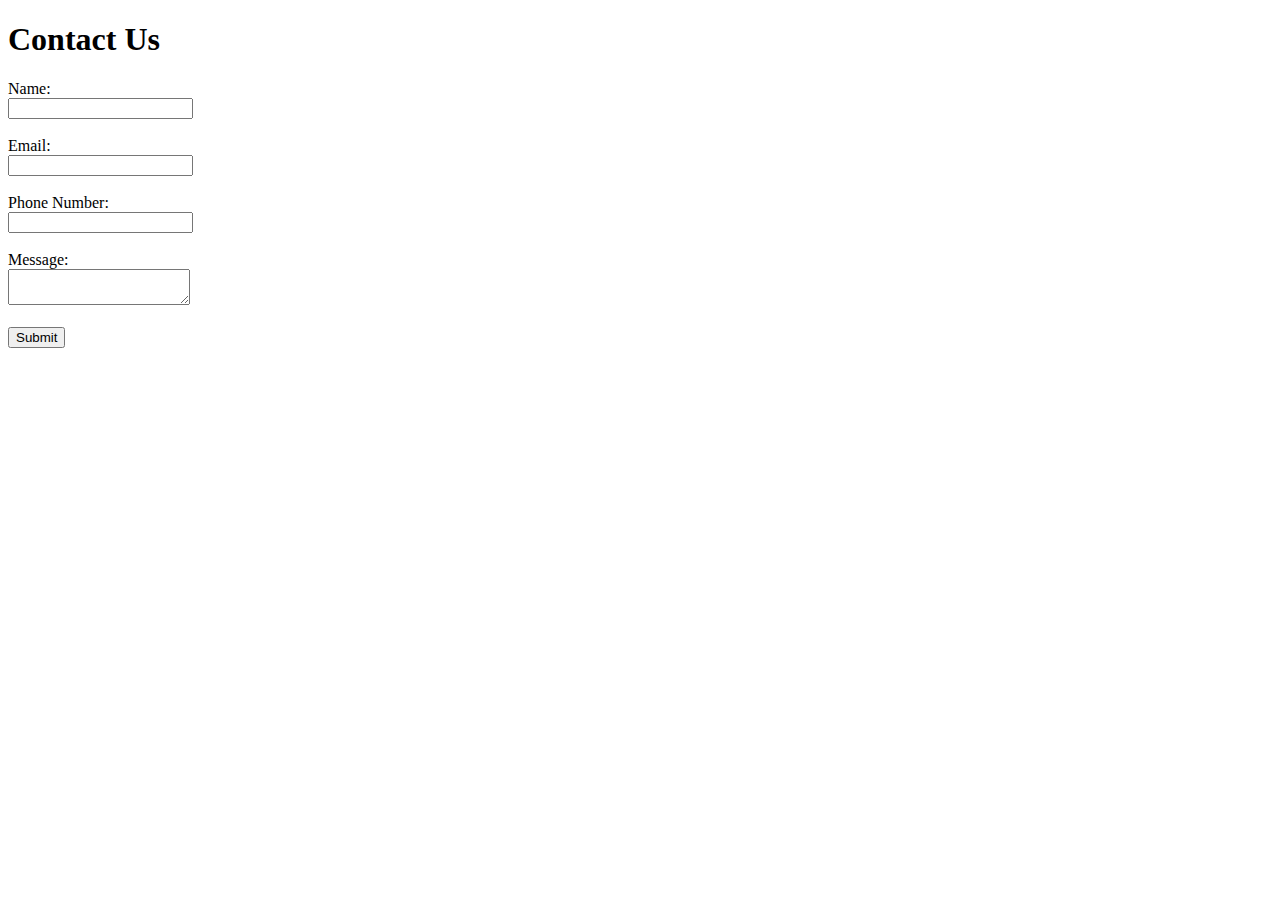
<file: Exercise 2/index.html>
<!DOCTYPE html>
<html lang="en">
<head>
    <meta charset="UTF-8">
    <meta name="viewport" content="width=device-width, initial-scale=1.0">
    <title>Contact Us</title>
</head>
<body>
        <h1>Contact Us</h1>
        <form action="submit" method="POST">
            <label for="name">Name:</label>
            <br>
            <input type="text" id="name" name="name" required>
            <br>
            <br>
            <label for="email">Email:</label>
            <br>
            <input type="email" id="email" name="email" required>
            <br>
            <br>
            <label for="phone">Phone Number:</label>
            <br>
            <input type="tel" id="phone" name="phone" required pattern="[0-9]{7,10}" title="Phone number must be 7/10 digits.">
            <br>
            <br>
            <label for="message">Message:</label>
            <br>
            <textarea id="message" name="message" required></textarea>
            <br>
            <br>
            <input type="submit" value="Submit">
        </form>
</body>
</html>
</file>
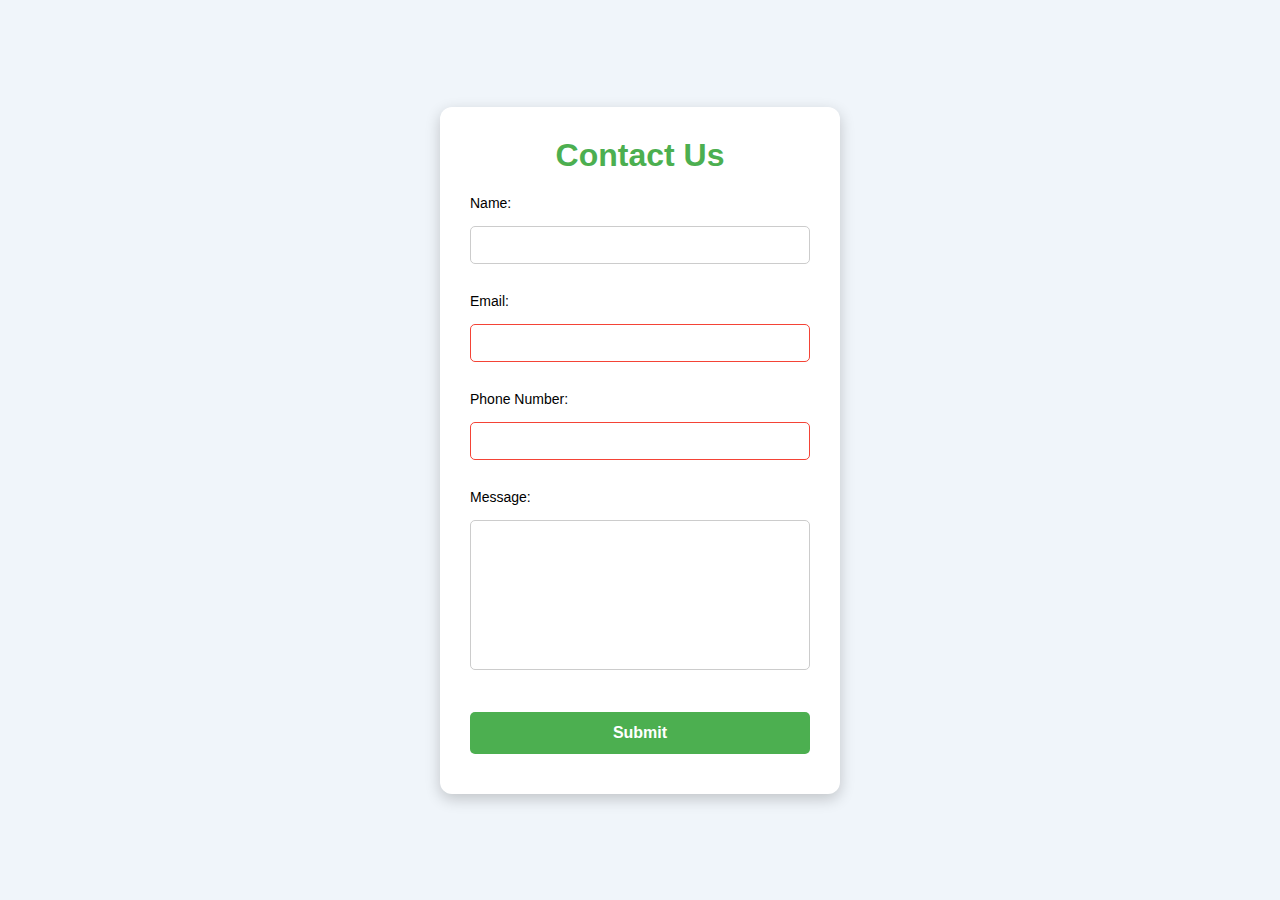
<file: Exercise 5/index.html>
<!DOCTYPE html>
<html lang="en">

<head>
    <meta charset="UTF-8">
    <meta name="viewport" content="width=device-width, initial-scale=1.0">
    <title>Contact Us</title>
    <link rel="stylesheet" href="style.css">
</head>

<body>
    <div class="main">
        <h1>Contact Us</h1>
        <form action="submit" method="POST">
            <label for="name">Name:</label>
            <br>
            <input type="text" id="name" name="name" required>
            <br>
            <br>
            <label for="email">Email:</label>
            <br>
            <input type="email" id="email" name="email" required>
            <br>
            <br>
            <label for="phone">Phone Number:</label>
            <br>
            <input type="tel" id="phone" name="phone" required pattern="[0-9]{7,10}"
                title="Phone number must be 7/10 digits.">
            <br>
            <br>
            <label for="message">Message:</label>
            <br>
            <textarea id="message" name="message" required></textarea>
            <br>
            <br>
            <input type="submit" value="Submit">
        </form>
    </div>
</body>

</html>
</file>
<file: Exercise 5/style.css>
* {
    margin: 0;
    padding: 0;
    box-sizing: border-box;
    font-family: Arial, Helvetica, sans-serif;
}

body {
    display: flex;
    justify-content: center;
    align-items: center;
    height: 100vh;
    background-color: #F0F5FA;
}

.main {
    width: 400px;
    background-color: #FFFFFF;
    padding: 30px;
    border-radius: 12px;
    box-shadow: 0px 5px 15px rgba(0, 0, 0, 0.2);
    transition: transform 0.3s ease; 
}

.main:hover {
    transform: scale(1.05); 
}

h1 {
    text-align: center;
    margin-bottom: 20px;
    color: #4CAF50; 
}

label {
    font-size: 14px;
    margin-bottom: 5px;
    display: inline-block;
}

input, textarea {
    width: 100%;
    padding: 10px;
    margin: 10px 0;
    border-radius: 5px;
    border: 1px solid #ccc;
    font-size: 14px;
    transition: border-color 0.3s ease, box-shadow 0.3s ease;
}

input:focus, textarea:focus {
    border-color: #4CAF50;
    box-shadow: 0 0 5px rgba(76, 175, 80, 0.6);
    outline: none; 
}

input[type="submit"] {
    background-color: #4CAF50;
    color: white;
    font-size: 16px;
    font-weight: bold;
    border: none;
    padding: 12px;
    width: 100%;
    cursor: pointer;
    border-radius: 5px;
    transition: background-color 0.3s ease, transform 0.3s ease;
}

input[type="submit"]:hover {
    background-color: #45a049; 
    transform: scale(1.05); 
}

input[type="submit"]:active {
    background-color: #388e3c; 
    transform: scale(1); 
}

textarea {
    height: 150px;
    resize: none;
}

input[type="tel"]:valid, input[type="email"]:valid {
    border-color: #4CAF50; 
}

input[type="tel"]:invalid, input[type="email"]:invalid {
    border-color: #F44336; 
}

input[type="tel"]:focus:invalid, input[type="email"]:focus:invalid {
    box-shadow: 0 0 5px rgba(244, 67, 54, 0.6); 
}

@keyframes pulse {
    0% {
        transform: scale(1);
    }
    50% {
        transform: scale(1.05);
    }
    100% {
        transform: scale(1);
    }
}

input[type="submit"]:hover {
    animation: pulse 1s infinite; 
}
</file>
